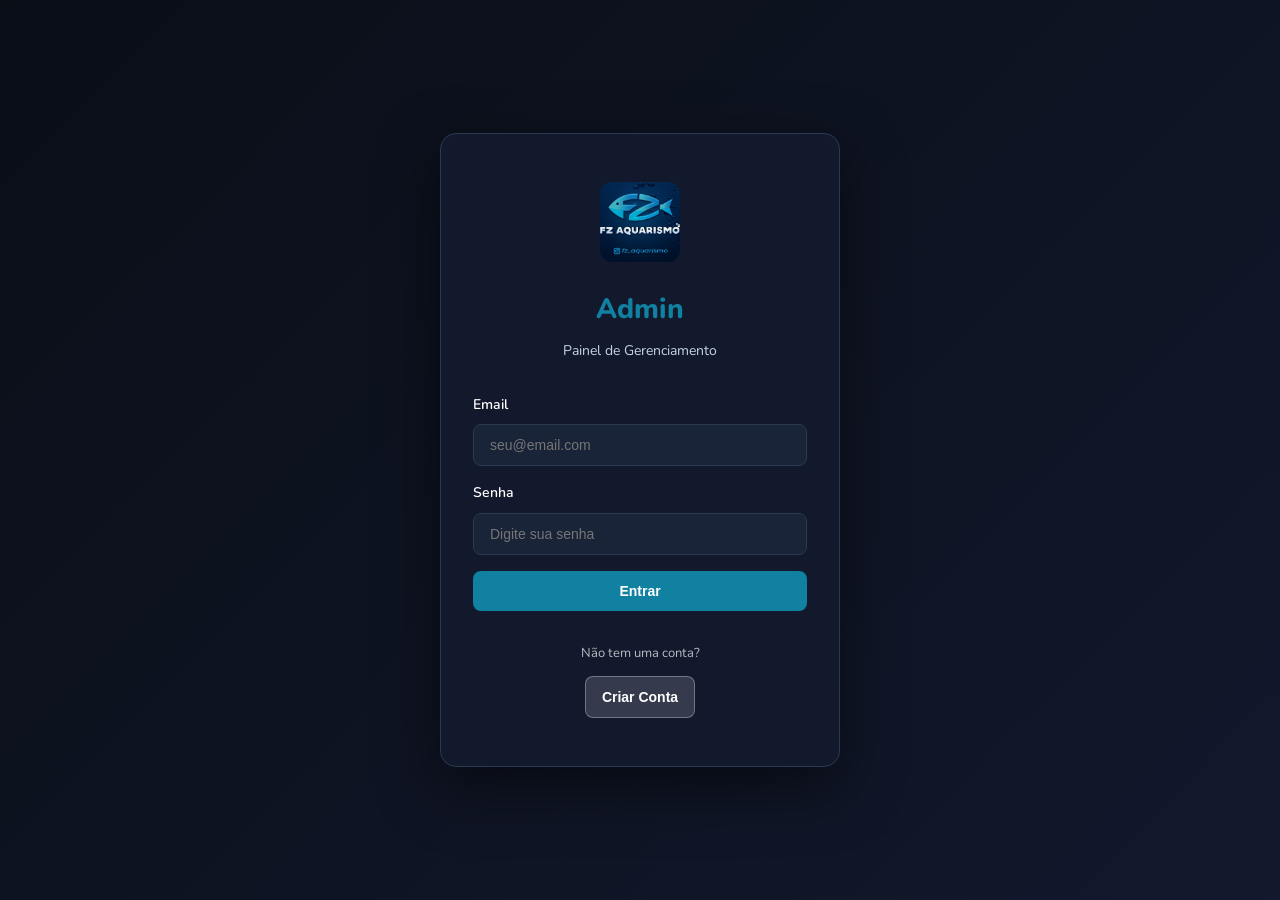
<file: admin.html>
<!DOCTYPE html>
<html lang="pt-BR">
<head>
  <meta charset="UTF-8" />
  <meta name="viewport" content="width=device-width, initial-scale=1.0" />
  <meta name="description" content="Painel Administrativo FZ Aquarismo" />
  <meta name="robots" content="noindex, nofollow" />
  <meta name="theme-color" content="#0a0e17" />
  <link rel="icon" href="img/logo.jpeg" />

  <title>Admin — FZ Aquarismo</title>

  <!-- Google Fonts -->
  <link rel="preconnect" href="https://fonts.googleapis.com" />
  <link rel="preconnect" href="https://fonts.gstatic.com" crossorigin />
  <link
    href="https://fonts.googleapis.com/css2?family=Exo+2:wght@700;800&family=Nunito:wght@400;600;700&display=swap"
    rel="stylesheet"
  />

  <!-- Admin Styles -->
  <link rel="stylesheet" href="admin.css" />
</head>
<body>
  <!-- ========== TELA DE LOGIN ========== -->
  <div id="telaLogin" style="display: flex;">
    <div class="login-container">
      <div class="login-header">
        <img src="img/logo.jpeg" alt="FZ Aquarismo" class="login-logo" />
        <h1 class="login-titulo">Admin</h1>
        <p class="login-subtitulo">Painel de Gerenciamento</p>
      </div>

      <!-- Tela de Login -->
      <div id="telaLoginForm" class="login-form">
        <div class="login-input-group">
          <label for="inputEmailLogin">Email</label>
          <input
            type="email"
            id="inputEmailLogin"
            class="login-input"
            placeholder="seu@email.com"
            autocomplete="off"
          />
        </div>

        <div class="login-input-group">
          <label for="inputSenhaLogin">Senha</label>
          <input
            type="password"
            id="inputSenhaLogin"
            class="login-input"
            placeholder="Digite sua senha"
            autocomplete="off"
          />
        </div>

        <button type="button" class="login-button" onclick="fazerLogin()">
          Entrar
        </button>

        <div class="login-erro" id="erroLogin" style="display: none;"></div>

        <div style="margin-top: 16px; text-align: center;">
          <p style="color: rgba(255, 255, 255, 0.7); font-size: 13px; margin-bottom: 12px;">
            Não tem uma conta?
          </p>
          <button type="button" class="login-button" style="background: rgba(255, 255, 255, 0.15); border: 1px solid rgba(255, 255, 255, 0.3);" onclick="mostrarTelaCadastro()">
            Criar Conta
          </button>
        </div>
      </div>

      <!-- Tela de Cadastro -->
      <div id="telaCadastroForm" class="login-form" style="display: none;">
        <div class="login-input-group">
          <label for="inputNomeCadastro">Nome Completo</label>
          <input
            type="text"
            id="inputNomeCadastro"
            class="login-input"
            placeholder="Seu nome"
            autocomplete="off"
          />
        </div>

        <div class="login-input-group">
          <label for="inputEmailCadastro">Email</label>
          <input
            type="email"
            id="inputEmailCadastro"
            class="login-input"
            placeholder="seu@email.com"
            autocomplete="off"
          />
        </div>

        <div class="login-input-group">
          <label for="inputSenhaCadastro">Senha (min. 6 caracteres)</label>
          <input
            type="password"
            id="inputSenhaCadastro"
            class="login-input"
            placeholder="Crie uma senha segura"
            autocomplete="off"
          />
        </div>

        <div class="login-input-group">
          <label for="inputSenhaConfirm">Confirmar Senha</label>
          <input
            type="password"
            id="inputSenhaConfirm"
            class="login-input"
            placeholder="Confirme a senha"
            autocomplete="off"
          />
        </div>

        <button type="button" class="login-button" onclick="fazerCadastro()">
          Criar Conta
        </button>

        <div class="login-erro" id="erroCadastro" style="display: none;"></div>

        <div style="margin-top: 16px; text-align: center;">
          <button type="button" class="login-button" style="background: rgba(255, 255, 255, 0.15); border: 1px solid rgba(255, 255, 255, 0.3);" onclick="mostrarTelaLogin()">
            Voltar
          </button>
        </div>
      </div>
    </div>
  </div>

  <!-- ========== PAINEL ADMIN ========== -->
  <div id="telaPainel" style="display: none;">
    <!-- Header -->
    <div class="admin-header">
      <div class="admin-header-left">
        <img src="img/logo.jpeg" alt="FZ Aquarismo" class="admin-logo" />
        <h1 class="admin-titulo">Painel Admin</h1>
      </div>
      <div class="admin-header-right">
        <button type="button" class="btn-admin" style="background: rgba(17, 129, 162, 0.2); color: var(--admin-accent-primary); border: 1px solid var(--admin-accent-primary); padding: 8px 12px; font-size: 12px;" onclick="abrirModalAlterarSenha()">🔐 Alterar Senha</button>
        <button type="button" class="btn-sair" onclick="sair()">Sair</button>
      </div>
    </div>

    <!-- Content -->
    <div class="admin-content">
      <!-- Ações -->
      <div class="admin-actions">
        <button type="button" class="btn-novo" onclick="abrirModalAdicao()">
          ➕ Adicionar Novo Peixe
        </button>
      </div>

      <!-- Stats -->
      <div class="admin-stats">
        <div class="admin-stat-card">
          <div class="admin-stat-numero" id="statTotal">0</div>
          <div class="admin-stat-label">Total de Peixes</div>
        </div>
        <div class="admin-stat-card">
          <div class="admin-stat-numero" id="statDisponivel">0</div>
          <div class="admin-stat-label">Disponíveis</div>
        </div>
        <div class="admin-stat-card">
          <div class="admin-stat-numero" id="statDestaque">0</div>
          <div class="admin-stat-label">Em Destaque</div>
        </div>
      </div>

      <!-- Lista de Peixes -->
      <div id="listaPeixes"></div>
    </div>
  </div>

  <!-- ========== MODAL DE FORMULÁRIO ========== -->
  <div id="modalOverlay" style="display: none;">
    <div class="modal-conteudo">
      <div class="modal-header">
        <h2 class="modal-titulo" id="modalTitulo">Adicionar Novo Peixe</h2>
        <button type="button" class="modal-close" onclick="fecharModal()">✕</button>
      </div>

      <form class="modal-form" id="formularioPeixe" onsubmit="event.preventDefault(); salvarPeixe();">
        <!-- Campo oculto para ID (edição) -->
        <input type="hidden" id="modalFormId" />

        <!-- Nome -->
        <div class="form-group">
          <label class="form-label" for="inputNome">Nome Comum *</label>
          <input type="text" id="inputNome" class="form-input" required />
        </div>

        <!-- Nome Científico -->
        <div class="form-group">
          <label class="form-label" for="inputNomeCientifico">Nome Científico</label>
          <input type="text" id="inputNomeCientifico" class="form-input" />
        </div>

        <!-- Categoria e Subcategoria -->
        <div class="form-row">
          <div class="form-group">
            <label class="form-label" for="inputCategoria">Categoria</label>
            <input type="text" id="inputCategoria" class="form-input" />
          </div>
          <div class="form-group">
            <label class="form-label" for="inputSubcategoria">Subcategoria</label>
            <input type="text" id="inputSubcategoria" class="form-input" />
          </div>
        </div>

        <!-- Descrição -->
        <div class="form-group">
          <label class="form-label" for="inputDescricao">Descrição</label>
          <textarea id="inputDescricao" class="form-textarea"></textarea>
        </div>

        <!-- Tamanho, pH, Temperatura -->
        <div class="form-row">
          <div class="form-group">
            <label class="form-label" for="inputTamanho">Tamanho</label>
            <input type="text" id="inputTamanho" class="form-input" placeholder="ex: 10–15 cm" />
          </div>
          <div class="form-group">
            <label class="form-label" for="inputPH">pH</label>
            <input type="text" id="inputPH" class="form-input" placeholder="ex: 7.8 – 8.5" />
          </div>
        </div>

        <div class="form-group">
          <label class="form-label" for="inputTemperatura">Temperatura</label>
          <input type="text" id="inputTemperatura" class="form-input" placeholder="ex: 24 – 28°C" />
        </div>

        <!-- Dificuldade e Temperamento -->
        <div class="form-row">
          <div class="form-group">
            <label class="form-label" for="inputDificuldade">Dificuldade</label>
            <select id="inputDificuldade" class="form-select">
              <option value="Iniciante">Iniciante</option>
              <option value="Intermediário">Intermediário</option>
              <option value="Avançado">Avançado</option>
            </select>
          </div>
          <div class="form-group">
            <label class="form-label" for="inputTemperamento">Temperamento</label>
            <input type="text" id="inputTemperamento" class="form-input" />
          </div>
        </div>

        <!-- Tags -->
        <div class="form-group">
          <label class="form-label" for="inputTags">Tags (separadas por vírgula)</label>
          <input type="text" id="inputTags" class="form-input" placeholder="ex: malawi, ciclídeo, azul" />
        </div>

        <!-- Upload de Imagem -->
        <div class="form-upload">
          <label class="form-label" for="inputImagem">Imagem (máx 800px de largura)</label>
          <input type="file" id="inputImagem" class="upload-input" accept="image/*" />
          <div id="previewImagem"></div>
        </div>

        <!-- Checkboxes -->
        <div class="form-checkboxes">
          <label class="form-checkbox">
            <input type="checkbox" id="checkDisponivel" checked />
            <span>Disponível</span>
          </label>
          <label class="form-checkbox">
            <input type="checkbox" id="checkDestaque" />
            <span>Em Destaque</span>
          </label>
        </div>

        <!-- Botões -->
        <div class="modal-actions">
          <button type="submit" class="btn-modal btn-salvar">Salvar</button>
          <button type="button" class="btn-modal btn-cancelar" onclick="fecharModal()">Cancelar</button>
        </div>
      </form>
    </div>
  </div>

  <!-- ========== MODAL ALTERAR SENHA ========== -->
  <div id="modalAlterarSenhaOverlay" style="display: none;">
    <div class="modal-conteudo" style="max-width: 400px;">
      <div class="modal-header">
        <h2 class="modal-titulo">Alterar Senha</h2>
        <button type="button" class="modal-close" onclick="fecharModalAlterarSenha()">✕</button>
      </div>

      <form class="modal-form" onsubmit="event.preventDefault(); processarAlterarSenha();">
        <div class="form-group">
          <label class="form-label" for="inputSenhaAtual">Senha Atual</label>
          <input type="password" id="inputSenhaAtual" class="form-input" required />
        </div>

        <div class="form-group">
          <label class="form-label" for="inputNovaSenha">Nova Senha (min. 6 caracteres)</label>
          <input type="password" id="inputNovaSenha" class="form-input" required />
        </div>

        <div class="form-group">
          <label class="form-label" for="inputConfirmNovaSenha">Confirmar Nova Senha</label>
          <input type="password" id="inputConfirmNovaSenha" class="form-input" required />
        </div>

        <div id="erroAlterarSenha" style="display: none; padding: 12px; background: rgba(231, 76, 60, 0.15); border: 1px solid #e74c3c; border-radius: 8px; color: #ff6b6b; font-size: 13px; margin-bottom: 12px;"></div>

        <div class="modal-actions">
          <button type="submit" class="btn-modal btn-salvar">Alterar Senha</button>
          <button type="button" class="btn-modal btn-cancelar" onclick="fecharModalAlterarSenha()">Cancelar</button>
        </div>
      </form>
    </div>
  </div>

  <!-- Scripts -->
  <script src="catalogo.js"></script>
  <script src="auth.js"></script>
  <script src="admin.js"></script>
</body>
</html>
</file>
<file: admin.css>
/* ========== PAINEL ADMIN DARK THEME ========== */

:root {
  --admin-bg-dark: #0a0e17;
  --admin-bg-secondary: #12192d;
  --admin-bg-tertiary: #1a2438;
  --admin-border: #2a3a52;
  --admin-text-primary: #ffffff;
  --admin-text-secondary: #c5d3e8;
  --admin-accent-primary: #1181a2;
  --admin-accent-success: #2ecc71;
  --admin-accent-danger: #e74c3c;
  --admin-accent-warning: #f39c12;
}

* {
  margin: 0;
  padding: 0;
  box-sizing: border-box;
}

body {
  font-family: "Nunito", sans-serif;
  background-color: var(--admin-bg-dark);
  color: var(--admin-text-primary);
  line-height: 1.6;
}

/* ========== TELA DE LOGIN ========== */
#telaLogin {
  display: flex;
  align-items: center;
  justify-content: center;
  min-height: 100vh;
  background: linear-gradient(135deg, #0a0e17 0%, #12192d 100%);
}

.login-container {
  background: var(--admin-bg-secondary);
  border: 1px solid var(--admin-border);
  border-radius: 16px;
  padding: 48px 32px;
  max-width: 400px;
  width: 90%;
  box-shadow: 0 20px 60px rgba(0, 0, 0, 0.5);
}

.login-header {
  text-align: center;
  margin-bottom: 32px;
}

.login-logo {
  width: 80px;
  height: 80px;
  border-radius: 12px;
  margin-bottom: 16px;
  object-fit: cover;
}

.login-titulo {
  font-size: 28px;
  font-weight: 800;
  margin-bottom: 8px;
  color: var(--admin-accent-primary);
}

.login-subtitulo {
  font-size: 14px;
  color: #c5d3e8;
}

.login-form {
  display: flex;
  flex-direction: column;
  gap: 16px;
}

.login-input-group {
  display: flex;
  flex-direction: column;
  gap: 8px;
}

.login-input-group label {
  font-size: 14px;
  color: #ffffff;
  font-weight: 600;
}

.login-input {
  padding: 12px 16px;
  background: var(--admin-bg-tertiary);
  border: 1px solid var(--admin-border);
  border-radius: 8px;
  color: var(--admin-text-primary);
  font-size: 14px;
  transition: all 0.2s ease;
}

.login-input:focus {
  outline: none;
  border-color: var(--admin-accent-primary);
  background: #1f2e42;
  box-shadow: 0 0 0 3px rgba(17, 129, 162, 0.1);
}

.login-button {
  padding: 12px 16px;
  background: var(--admin-accent-primary);
  color: white;
  border: none;
  border-radius: 8px;
  font-size: 14px;
  font-weight: 600;
  cursor: pointer;
  transition: all 0.2s ease;
}

.login-button:hover {
  background: #0d6f8f;
  transform: translateY(-2px);
  box-shadow: 0 8px 16px rgba(17, 129, 162, 0.3);
}

.login-button:active {
  transform: translateY(0);
}

.login-erro {
  display: none;
  padding: 12px 16px;
  background: rgba(231, 76, 60, 0.15);
  border: 1px solid #e74c3c;
  border-radius: 8px;
  color: #ff6b6b;
  font-size: 13px;
  animation: slideIn 0.3s ease;
}

@keyframes slideIn {
  from {
    opacity: 0;
    transform: translateY(-8px);
  }
  to {
    opacity: 1;
    transform: translateY(0);
  }
}

/* ========== PAINEL ADMIN ========== */
#telaPainel {
  display: none;
  min-height: 100vh;
  background: var(--admin-bg-dark);
}

.admin-header {
  background: var(--admin-bg-secondary);
  border-bottom: 1px solid var(--admin-border);
  padding: 20px 32px;
  display: flex;
  align-items: center;
  justify-content: space-between;
  gap: 24px;
}

.admin-header-left {
  display: flex;
  align-items: center;
  gap: 16px;
  flex: 1;
}

.admin-header-left div {
  display: flex;
  flex-direction: column;
}

.admin-logo {
  width: 48px;
  height: 48px;
  border-radius: 8px;
  object-fit: cover;
}

.admin-titulo {
  font-size: 24px;
  font-weight: 800;
  color: var(--admin-accent-primary);
}

.admin-header-right {
  display: flex;
  gap: 12px;
}

.btn-sair {
  padding: 10px 16px;
  background: rgba(231, 76, 60, 0.15);
  color: #ff6b6b;
  border: 1px solid #e74c3c;
  border-radius: 8px;
  font-size: 13px;
  font-weight: 600;
  cursor: pointer;
  transition: all 0.2s ease;
}

.btn-sair:hover {
  background: #e74c3c;
  color: white;
}

.admin-content {
  padding: 32px;
  max-width: 1400px;
  margin: 0 auto;
}

.admin-actions {
  display: flex;
  gap: 16px;
  margin-bottom: 32px;
  flex-wrap: wrap;
}

.btn-novo {
  padding: 12px 24px;
  background: var(--admin-accent-primary);
  color: white;
  border: none;
  border-radius: 8px;
  font-size: 14px;
  font-weight: 600;
  cursor: pointer;
  transition: all 0.2s ease;
}

.btn-novo:hover {
  background: #0d6f8f;
  transform: translateY(-2px);
  box-shadow: 0 8px 16px rgba(17, 129, 162, 0.3);
}

.admin-stats {
  display: grid;
  grid-template-columns: repeat(auto-fit, minmax(200px, 1fr));
  gap: 16px;
  margin-bottom: 32px;
}

.admin-stat-card {
  background: var(--admin-bg-secondary);
  border: 1px solid var(--admin-border);
  border-radius: 12px;
  padding: 20px;
  text-align: center;
}

.admin-stat-numero {
  font-size: 32px;
  font-weight: 800;
  color: var(--admin-accent-primary);
  margin-bottom: 8px;
}

.admin-stat-label {
  font-size: 13px;
  color: #ffffff;
  text-transform: uppercase;
  letter-spacing: 0.5px;
}

/* ========== LISTA DE PEIXES ========== */
#listaPeixes {
  display: grid;
  grid-template-columns: repeat(auto-fill, minmax(320px, 1fr));
  gap: 20px;
}

.admin-peixe-card {
  background: var(--admin-bg-secondary);
  border: 1px solid var(--admin-border);
  border-radius: 12px;
  overflow: hidden;
  transition: all 0.2s ease;
  display: flex;
  flex-direction: column;
}

.admin-peixe-card:hover {
  border-color: var(--admin-accent-primary);
  box-shadow: 0 8px 24px rgba(17, 129, 162, 0.15);
  transform: translateY(-4px);
}

.admin-peixe-img-container {
  width: 100%;
  height: 180px;
  overflow: hidden;
  background: var(--admin-bg-tertiary);
}

.admin-peixe-img {
  width: 100%;
  height: 100%;
  object-fit: cover;
  transition: transform 0.3s ease;
}

.admin-peixe-card:hover .admin-peixe-img {
  transform: scale(1.05);
}

.admin-peixe-img-vazio {
  width: 100%;
  height: 100%;
  display: flex;
  align-items: center;
  justify-content: center;
  color: var(--admin-text-secondary);
  font-size: 13px;
}

.admin-peixe-info {
  padding: 16px;
  flex: 1;
  display: flex;
  flex-direction: column;
}

.admin-peixe-info h3 {
  font-size: 16px;
  font-weight: 700;
  margin-bottom: 4px;
  color: var(--admin-text-primary);
}

.admin-peixe-cientifico {
  font-size: 12px;
  color: #e0e8f5;
  font-style: italic;
  margin-bottom: 8px;
}

.admin-peixe-meta {
  font-size: 12px;
  color: var(--admin-accent-primary);
  margin-bottom: 12px;
}

.admin-peixe-toggles {
  display: flex;
  flex-direction: column;
  gap: 8px;
  margin-bottom: 12px;
  margin-top: auto;
}

.admin-toggle {
  display: flex;
  align-items: center;
  gap: 8px;
  font-size: 13px;
  color: #ffffff;
  cursor: pointer;
  user-select: none;
}

.admin-toggle input[type="checkbox"] {
  cursor: pointer;
  accent-color: var(--admin-accent-primary);
}

.admin-peixe-actions {
  display: flex;
  gap: 8px;
  padding: 0 16px 16px;
}

.btn-admin {
  flex: 1;
  padding: 8px 12px;
  border: 1px solid var(--admin-border);
  border-radius: 6px;
  font-size: 12px;
  font-weight: 600;
  cursor: pointer;
  transition: all 0.2s ease;
  background: var(--admin-bg-tertiary);
}

.btn-editar {
  color: var(--admin-accent-primary);
}

.btn-editar:hover {
  background: var(--admin-accent-primary);
  color: white;
  border-color: var(--admin-accent-primary);
}

.btn-deletar {
  color: #ff6b6b;
}

.btn-deletar:hover {
  background: #e74c3c;
  color: white;
  border-color: #e74c3c;
}

/* ========== MODAL ========== */
#modalOverlay,
#modalAlterarSenhaOverlay {
  display: none;
  position: fixed;
  top: 0;
  left: 0;
  right: 0;
  bottom: 0;
  background: rgba(0, 0, 0, 0.7);
  align-items: center;
  justify-content: center;
  z-index: 1000;
  padding: 20px;
}

.modal-conteudo {
  background: var(--admin-bg-secondary);
  border: 1px solid var(--admin-border);
  border-radius: 16px;
  padding: 32px;
  max-width: 600px;
  width: 100%;
  max-height: 90vh;
  overflow-y: auto;
  animation: slideUp 0.3s ease;
}

@keyframes slideUp {
  from {
    opacity: 0;
    transform: translateY(20px);
  }
  to {
    opacity: 1;
    transform: translateY(0);
  }
}

.modal-header {
  display: flex;
  align-items: center;
  justify-content: space-between;
  margin-bottom: 24px;
  padding-bottom: 16px;
  border-bottom: 1px solid var(--admin-border);
}

.modal-titulo {
  font-size: 20px;
  font-weight: 800;
  color: var(--admin-accent-primary);
}

.modal-close {
  width: 32px;
  height: 32px;
  background: var(--admin-bg-tertiary);
  border: 1px solid var(--admin-border);
  border-radius: 6px;
  color: var(--admin-text-secondary);
  font-size: 18px;
  cursor: pointer;
  transition: all 0.2s ease;
  display: flex;
  align-items: center;
  justify-content: center;
}

.modal-close:hover {
  background: #e74c3c;
  color: white;
  border-color: #e74c3c;
}

.modal-form {
  display: flex;
  flex-direction: column;
  gap: 20px;
}

.form-group {
  display: flex;
  flex-direction: column;
  gap: 8px;
}

.form-label {
  font-size: 13px;
  font-weight: 600;
  color: #ffffff;
  text-transform: uppercase;
  letter-spacing: 0.5px;
}

.form-input,
.form-select,
.form-textarea {
  padding: 12px 16px;
  background: var(--admin-bg-tertiary);
  border: 1px solid var(--admin-border);
  border-radius: 8px;
  color: var(--admin-text-primary);
  font-size: 14px;
  font-family: inherit;
  transition: all 0.2s ease;
}

.form-input:focus,
.form-select:focus,
.form-textarea:focus {
  outline: none;
  border-color: var(--admin-accent-primary);
  background: #1f2e42;
  box-shadow: 0 0 0 3px rgba(17, 129, 162, 0.1);
}

.form-textarea {
  resize: vertical;
  min-height: 120px;
}

.form-row {
  display: grid;
  grid-template-columns: 1fr 1fr;
  gap: 16px;
}

@media (max-width: 600px) {
  .form-row {
    grid-template-columns: 1fr;
  }
}

.form-upload {
  display: flex;
  flex-direction: column;
  gap: 12px;
}

.upload-input {
  padding: 20px;
  background: var(--admin-bg-tertiary);
  border: 2px dashed var(--admin-border);
  border-radius: 8px;
  color: var(--admin-text-secondary);
  font-size: 13px;
  cursor: pointer;
  transition: all 0.2s ease;
}

.upload-input:hover {
  border-color: var(--admin-accent-primary);
  color: var(--admin-accent-primary);
}

.upload-input:focus {
  outline: none;
}

#previewImagem {
  display: flex;
  justify-content: center;
  align-items: center;
  background: var(--admin-bg-tertiary);
  border-radius: 8px;
  min-height: 100px;
}

.form-checkboxes {
  display: flex;
  gap: 20px;
}

.form-checkbox {
  display: flex;
  align-items: center;
  gap: 8px;
  cursor: pointer;
  font-size: 14px;
  color: #ffffff;
}

.form-checkbox input[type="checkbox"] {
  cursor: pointer;
  accent-color: var(--admin-accent-primary);
}

.modal-actions {
  display: flex;
  gap: 12px;
  margin-top: 24px;
  padding-top: 24px;
  border-top: 1px solid var(--admin-border);
}

.btn-modal {
  flex: 1;
  padding: 12px 16px;
  border: none;
  border-radius: 8px;
  font-size: 14px;
  font-weight: 600;
  cursor: pointer;
  transition: all 0.2s ease;
}

.btn-salvar {
  background: var(--admin-accent-primary);
  color: white;
}

.btn-salvar:hover {
  background: #0d6f8f;
  transform: translateY(-2px);
}

.btn-cancelar {
  background: var(--admin-bg-tertiary);
  color: var(--admin-text-secondary);
  border: 1px solid var(--admin-border);
}

.btn-cancelar:hover {
  background: var(--admin-border);
  color: var(--admin-text-primary);
}

/* ========== RESPONSIVIDADE ========== */
@media (max-width: 768px) {
  .admin-header {
    flex-direction: column;
    align-items: flex-start;
  }

  .admin-content {
    padding: 16px;
  }

  .admin-titulo {
    font-size: 20px;
  }

  .modal-conteudo {
    padding: 24px;
  }

  #listaPeixes {
    grid-template-columns: 1fr;
  }
}

/* ========== SCROLLBAR CUSTOMIZADO ========== */
::-webkit-scrollbar {
  width: 8px;
}

::-webkit-scrollbar-track {
  background: var(--admin-bg-tertiary);
}

::-webkit-scrollbar-thumb {
  background: var(--admin-border);
  border-radius: 4px;
}

::-webkit-scrollbar-thumb:hover {
  background: var(--admin-accent-primary);
}
</file>
